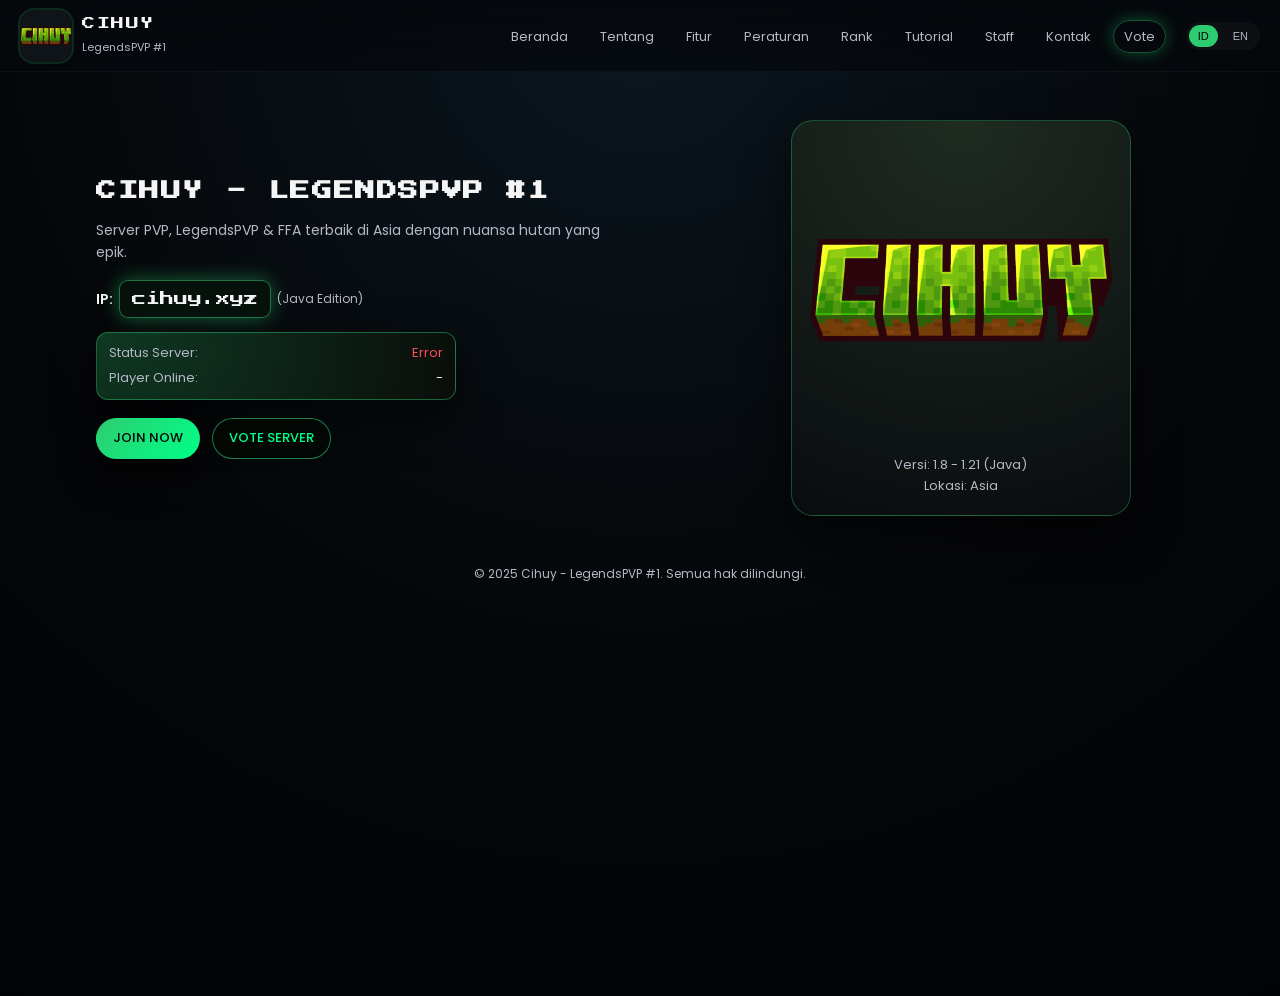
<file: index.html>
<!DOCTYPE html>
<html lang="en" data-lang="id">
<head>
    <meta charset="UTF-8">
    <meta name="viewport" content="width=device-width, initial-scale=1.0">
    <title>Cihuy - #1 LegendsPVP Server</title>

    <!-- Primary Meta Tags -->
    <meta name="title" content="Cihuy - #1 LegendsPVP Server">
    <meta name="description" content="Cihuy adalah server Minecraft LegendsPVP, PVP, dan FFA #1 di Asia. Versi 1.8 - 1.21 Java dengan nuansa hutan epik dan komunitas anti-toxic.">
    <meta name="keywords" content="Cihuy, LegendsPVP, Minecraft, PVP, FFA, Indonesia, Asia, Minecraft Server, Java Edition">

    <!-- Open Graph / Facebook -->
    <meta property="og:type" content="website">
    <meta property="og:url" content="https://cihuy.vercel.app/">
    <meta property="og:title" content="Cihuy - #1 LegendsPVP Server">
    <meta property="og:description" content="Cihuy adalah server Minecraft LegendsPVP, PVP, dan FFA #1 di Asia. Versi 1.8 - 1.21 Java dengan nuansa hutan epik dan komunitas anti-toxic.">
    <meta property="og:image" content="https://cihuy.vercel.app/assets/img/logo.png">

    <!-- Twitter -->
    <meta property="twitter:card" content="summary_large_image">
    <meta property="twitter:url" content="https://cihuy.vercel.app/">
    <meta property="twitter:title" content="Cihuy - #1 LegendsPVP Server">
    <meta property="twitter:description" content="Cihuy adalah server Minecraft LegendsPVP, PVP, dan FFA #1 di Asia. Versi 1.8 - 1.21 Java dengan nuansa hutan epik dan komunitas anti-toxic.">
    <meta property="twitter:image" content="https://cihuy.vercel.app/assets/img/logo.png">

    <link rel="icon" type="image/png" href="assets/img/logo.png">

    <link href="https://fonts.googleapis.com/css2?family=Press+Start+2P&family=Poppins:wght@300;400;500;600;700&display=swap" rel="stylesheet">
    <link rel="stylesheet" href="assets/css/style.css">
    <script defer src="assets/js/main.js"></script>
    <script defer src="assets/js/server-status.js"></script>
</head>
<body>
<header class="navbar">
    <div class="nav-brand">
        <a href="index.html" class="brand-link">
            <div class="logo-box">
                <!-- Place your logo file at assets/img/logo.png -->
                <img src="assets/img/logo.png" alt="Cihuy Logo" class="logo-img">
            </div>
            <div class="brand-text">
                <span class="brand-main">CIHUY</span>
                <span class="brand-sub lang lang-id">LegendsPVP #1</span>
                <span class="brand-sub lang lang-en">#1 LegendsPVP Server</span>
            </div>
        </a>
    </div>
    <button class="nav-toggle" aria-label="Toggle navigation">
        <span></span><span></span><span></span>
    </button>
    <nav class="nav-menu">
        <ul class="nav-links">
            <li><a href="index.html" class="nav-link"><span class="lang lang-id">Beranda</span><span class="lang lang-en">Home</span></a></li>
            <li><a href="about.html" class="nav-link"><span class="lang lang-id">Tentang</span><span class="lang lang-en">About</span></a></li>
            <li><a href="features.html" class="nav-link"><span class="lang lang-id">Fitur</span><span class="lang lang-en">Features</span></a></li>
            <li><a href="rules.html" class="nav-link"><span class="lang lang-id">Peraturan</span><span class="lang lang-en">Rules</span></a></li>
            <li><a href="ranks.html" class="nav-link"><span class="lang lang-id">Rank</span><span class="lang lang-en">Ranks</span></a></li>
            <li><a href="tutorial.html" class="nav-link"><span class="lang lang-id">Tutorial</span><span class="lang lang-en">Tutorial</span></a></li>
            <li><a href="staff.html" class="nav-link"><span class="lang lang-id">Staff</span><span class="lang lang-en">Staff</span></a></li>
            <li><a href="contact.html" class="nav-link"><span class="lang lang-id">Kontak</span><span class="lang lang-en">Contact</span></a></li>
            <li><a href="vote.html" class="nav-link nav-link-accent"><span class="lang lang-id">Vote</span><span class="lang lang-en">Vote</span></a></li>
        </ul>
        <div class="lang-toggle">
            <button class="lang-btn" data-lang-switch="id">ID</button>
            <button class="lang-btn" data-lang-switch="en">EN</button>
        </div>
    </nav>
</header>

<main class="page">

<section class="hero">
    <div class="hero-inner">
        <div class="hero-text">
            <h1 class="hero-title">
                <span class="lang lang-id">Cihuy - LegendsPVP #1</span>
                <span class="lang lang-en">Cihuy - #1 LegendsPVP Server</span>
            </h1>
            <p class="hero-tagline">
                <span class="lang lang-id">Server PVP, LegendsPVP &amp; FFA terbaik di Asia dengan nuansa hutan yang epik.</span>
                <span class="lang lang-en">Asia's best PVP, LegendsPVP &amp; FFA server with an epic forest vibe.</span>
            </p>
            <div class="hero-ip">
                <span class="ip-label">IP:</span>
                <span class="ip-value">cihuy.xyz</span>
                <span class="ip-note lang lang-id">(Java Edition)</span>
                <span class="ip-note lang lang-en">(Java Edition)</span>
            </div>
            <div id="server-status" class="status-card">
                <div class="status-line">
                    <span class="label lang lang-id">Status Server:</span>
                    <span class="label lang lang-en">Server Status:</span>
                    <span id="server-status-text">Checking...</span>
                </div>
                <div class="status-line">
                    <span class="label lang lang-id">Player Online:</span>
                    <span class="label lang lang-en">Players Online:</span>
                    <span id="server-players-text">-</span>
                </div>
            </div>
            <div class="hero-actions">
                <a href="tutorial.html" class="btn primary-btn">
                    <span class="lang lang-id">JOIN NOW</span>
                    <span class="lang lang-en">JOIN NOW</span>
                </a>
                <a href="vote.html" class="btn ghost-btn">
                    <span class="lang lang-id">VOTE SERVER</span>
                    <span class="lang lang-en">VOTE SERVER</span>
                </a>
            </div>
        </div>
        <div class="hero-art">
            <div class="hero-logo-card">
                <img src="assets/img/logo.png" alt="Cihuy Logo" class="hero-logo-img">
                <p class="hero-version">
                    <span class="lang lang-id">Versi: 1.8 - 1.21 (Java)</span>
                    <span class="lang lang-en">Version: 1.8 - 1.21 (Java)</span>
                </p>
                <p class="hero-location">
                    <span class="lang lang-id">Lokasi: Asia</span>
                    <span class="lang lang-en">Location: Asia</span>
                </p>
            </div>
        </div>
    </div>
</section>

</main>

<footer class="footer">
    <p class="lang lang-id">© 2025 Cihuy - LegendsPVP #1. Semua hak dilindungi.</p>
    <p class="lang lang-en">© 2025 Cihuy - LegendsPVP #1. All rights reserved.</p>
</footer>

</body>
</html>
</file>
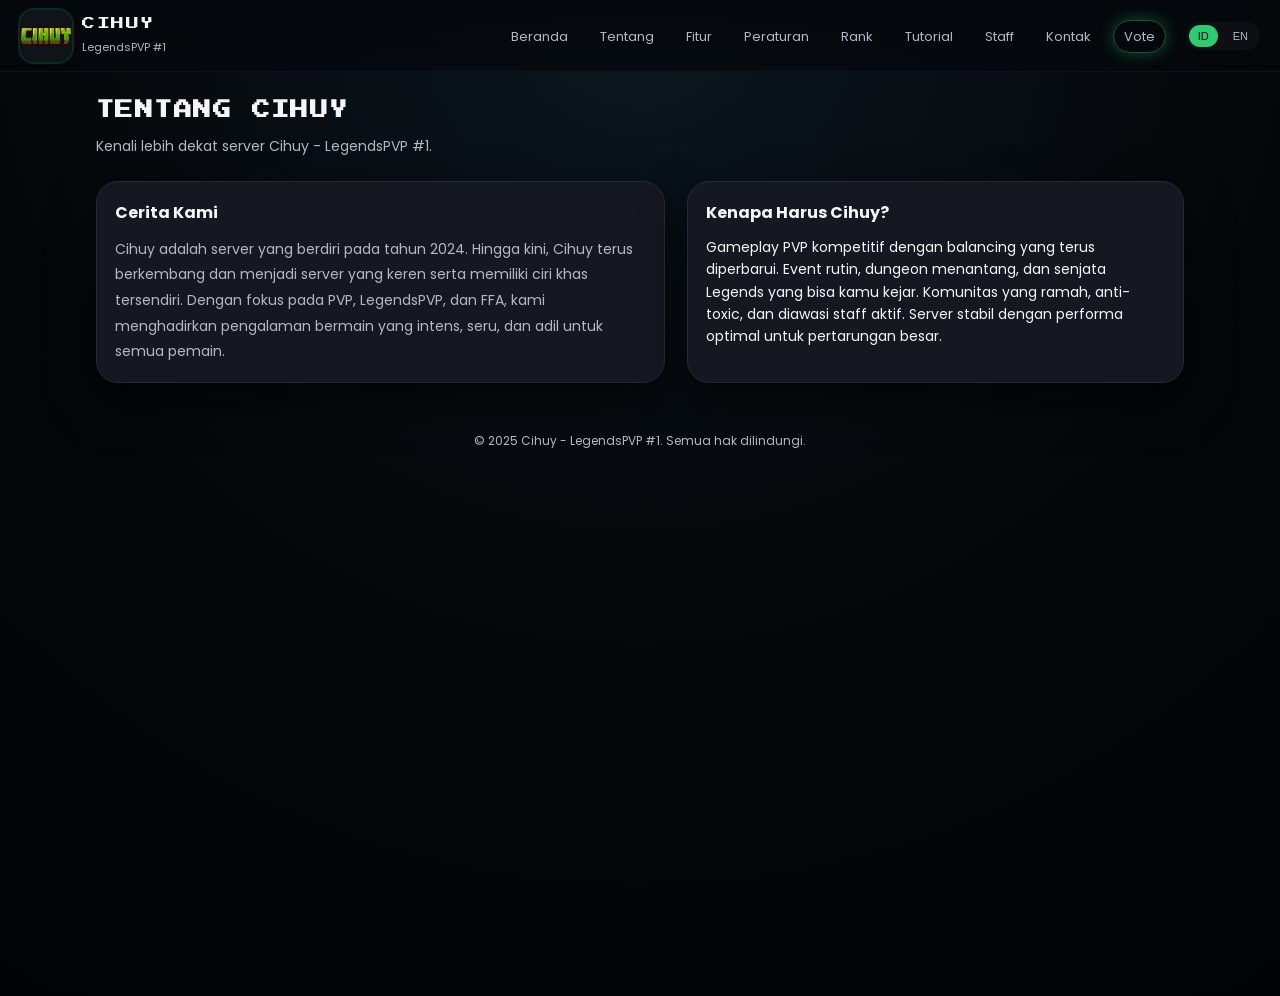
<file: about.html>
<!DOCTYPE html>
<html lang="en" data-lang="id">
<head>
    <meta charset="UTF-8">
    <meta name="viewport" content="width=device-width, initial-scale=1.0">
    <title>About - Cihuy LegendsPVP</title>

    <!-- Primary Meta Tags -->
    <meta name="title" content="About - Cihuy LegendsPVP">
    <meta name="description" content="Tentang Cihuy, server Minecraft LegendsPVP #1 yang berdiri sejak 2024 dengan fokus pada PVP, LegendsPVP, dan FFA.">
    <meta name="keywords" content="Cihuy, LegendsPVP, Minecraft, PVP, FFA, Indonesia, Asia, Minecraft Server, Java Edition">

    <!-- Open Graph / Facebook -->
    <meta property="og:type" content="website">
    <meta property="og:url" content="https://cihuy.vercel.app/">
    <meta property="og:title" content="About - Cihuy LegendsPVP">
    <meta property="og:description" content="Tentang Cihuy, server Minecraft LegendsPVP #1 yang berdiri sejak 2024 dengan fokus pada PVP, LegendsPVP, dan FFA.">
    <meta property="og:image" content="https://cihuy.vercel.app/assets/img/logo.png">

    <!-- Twitter -->
    <meta property="twitter:card" content="summary_large_image">
    <meta property="twitter:url" content="https://cihuy.vercel.app/">
    <meta property="twitter:title" content="About - Cihuy LegendsPVP">
    <meta property="twitter:description" content="Tentang Cihuy, server Minecraft LegendsPVP #1 yang berdiri sejak 2024 dengan fokus pada PVP, LegendsPVP, dan FFA.">
    <meta property="twitter:image" content="https://cihuy.vercel.app/assets/img/logo.png">

    <link rel="icon" type="image/png" href="assets/img/logo.png">

    <link href="https://fonts.googleapis.com/css2?family=Press+Start+2P&family=Poppins:wght@300;400;500;600;700&display=swap" rel="stylesheet">
    <link rel="stylesheet" href="assets/css/style.css">
    <script defer src="assets/js/main.js"></script>
    
</head>
<body>
<header class="navbar">
    <div class="nav-brand">
        <a href="index.html" class="brand-link">
            <div class="logo-box">
                <!-- Place your logo file at assets/img/logo.png -->
                <img src="assets/img/logo.png" alt="Cihuy Logo" class="logo-img">
            </div>
            <div class="brand-text">
                <span class="brand-main">CIHUY</span>
                <span class="brand-sub lang lang-id">LegendsPVP #1</span>
                <span class="brand-sub lang lang-en">#1 LegendsPVP Server</span>
            </div>
        </a>
    </div>
    <button class="nav-toggle" aria-label="Toggle navigation">
        <span></span><span></span><span></span>
    </button>
    <nav class="nav-menu">
        <ul class="nav-links">
            <li><a href="index.html" class="nav-link"><span class="lang lang-id">Beranda</span><span class="lang lang-en">Home</span></a></li>
            <li><a href="about.html" class="nav-link"><span class="lang lang-id">Tentang</span><span class="lang lang-en">About</span></a></li>
            <li><a href="features.html" class="nav-link"><span class="lang lang-id">Fitur</span><span class="lang lang-en">Features</span></a></li>
            <li><a href="rules.html" class="nav-link"><span class="lang lang-id">Peraturan</span><span class="lang lang-en">Rules</span></a></li>
            <li><a href="ranks.html" class="nav-link"><span class="lang lang-id">Rank</span><span class="lang lang-en">Ranks</span></a></li>
            <li><a href="tutorial.html" class="nav-link"><span class="lang lang-id">Tutorial</span><span class="lang lang-en">Tutorial</span></a></li>
            <li><a href="staff.html" class="nav-link"><span class="lang lang-id">Staff</span><span class="lang lang-en">Staff</span></a></li>
            <li><a href="contact.html" class="nav-link"><span class="lang lang-id">Kontak</span><span class="lang lang-en">Contact</span></a></li>
            <li><a href="vote.html" class="nav-link nav-link-accent"><span class="lang lang-id">Vote</span><span class="lang lang-en">Vote</span></a></li>
        </ul>
        <div class="lang-toggle">
            <button class="lang-btn" data-lang-switch="id">ID</button>
            <button class="lang-btn" data-lang-switch="en">EN</button>
        </div>
    </nav>
</header>

<main class="page">

<section class="page-header">
    <h1>
        <span class="lang lang-id">Tentang Cihuy</span>
        <span class="lang lang-en">About Cihuy</span>
    </h1>
    <p>
        <span class="lang lang-id">Kenali lebih dekat server Cihuy - LegendsPVP #1.</span>
        <span class="lang lang-en">Get to know Cihuy - #1 LegendsPVP Server.</span>
    </p>
</section>

<section class="content-grid">
    <article class="content-card">
        <h2>
            <span class="lang lang-id">Cerita Kami</span>
            <span class="lang lang-en">Our Story</span>
        </h2>
        <p class="lang lang-id">
            Cihuy adalah server yang berdiri pada tahun 2024. Hingga kini, Cihuy terus berkembang dan menjadi server yang
            keren serta memiliki ciri khas tersendiri. Dengan fokus pada PVP, LegendsPVP, dan FFA, kami menghadirkan
            pengalaman bermain yang intens, seru, dan adil untuk semua pemain.
        </p>
        <p class="lang lang-en">
            Cihuy was founded in 2024. Since then, Cihuy has continued to grow into a unique and awesome Minecraft server.
            Focused on PVP, LegendsPVP, and FFA, we deliver an intense, exciting, and fair experience for every player.
        </p>
    </article>

    <article class="content-card">
        <h2>
            <span class="lang lang-id">Kenapa Harus Cihuy?</span>
            <span class="lang lang-en">Why Cihuy?</span>
        </h2>
        <ul class="feature-list">
            <li class="lang lang-id">Gameplay PVP kompetitif dengan balancing yang terus diperbarui.</li>
            <li class="lang lang-en">Competitive PVP gameplay with constantly updated balancing.</li>
            <li class="lang lang-id">Event rutin, dungeon menantang, dan senjata Legends yang bisa kamu kejar.</li>
            <li class="lang lang-en">Regular events, challenging dungeons, and unique Legends weapons to grind.</li>
            <li class="lang lang-id">Komunitas yang ramah, anti-toxic, dan diawasi staff aktif.</li>
            <li class="lang lang-en">Friendly, anti-toxic community with active staff monitoring.</li>
            <li class="lang lang-id">Server stabil dengan performa optimal untuk pertarungan besar.</li>
            <li class="lang lang-en">Stable server with optimal performance for large-scale battles.</li>
        </ul>
    </article>
</section>

</main>

<footer class="footer">
    <p class="lang lang-id">© 2025 Cihuy - LegendsPVP #1. Semua hak dilindungi.</p>
    <p class="lang lang-en">© 2025 Cihuy - LegendsPVP #1. All rights reserved.</p>
</footer>

</body>
</html>
</file>
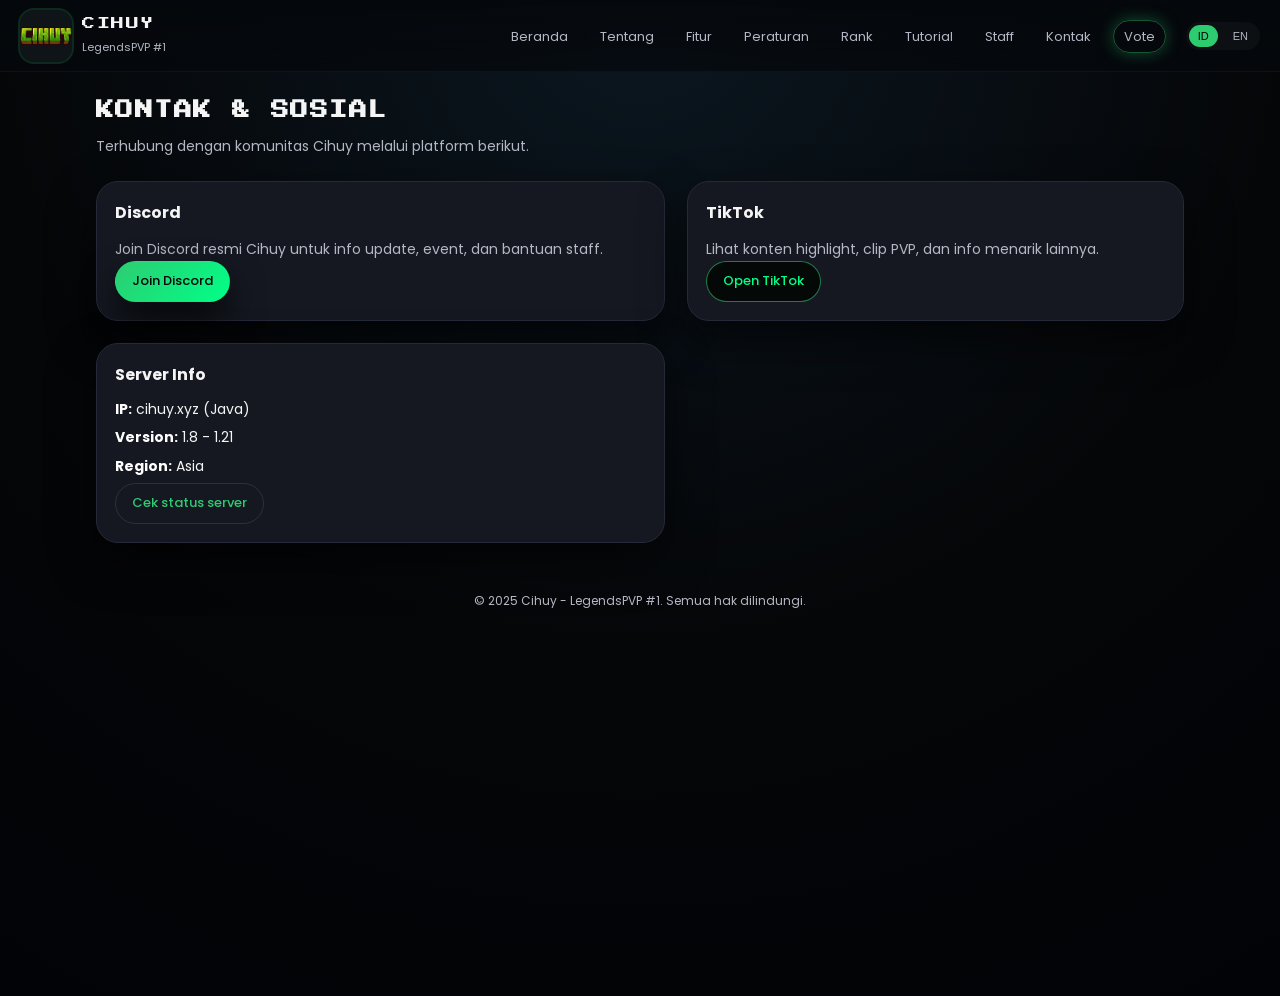
<file: contact.html>
<!DOCTYPE html>
<html lang="en" data-lang="id">
<head>
    <meta charset="UTF-8">
    <meta name="viewport" content="width=device-width, initial-scale=1.0">
    <title>Contact - Cihuy LegendsPVP</title>

    <!-- Primary Meta Tags -->
    <meta name="title" content="Contact - Cihuy LegendsPVP">
    <meta name="description" content="Kontak dan sosial media resmi server Cihuy: Discord, TikTok, dan informasi server.">
    <meta name="keywords" content="Cihuy, LegendsPVP, Minecraft, PVP, FFA, Indonesia, Asia, Minecraft Server, Java Edition">

    <!-- Open Graph / Facebook -->
    <meta property="og:type" content="website">
    <meta property="og:url" content="https://cihuy.vercel.app/">
    <meta property="og:title" content="Contact - Cihuy LegendsPVP">
    <meta property="og:description" content="Kontak dan sosial media resmi server Cihuy: Discord, TikTok, dan informasi server.">
    <meta property="og:image" content="https://cihuy.vercel.app/assets/img/logo.png">

    <!-- Twitter -->
    <meta property="twitter:card" content="summary_large_image">
    <meta property="twitter:url" content="https://cihuy.vercel.app/">
    <meta property="twitter:title" content="Contact - Cihuy LegendsPVP">
    <meta property="twitter:description" content="Kontak dan sosial media resmi server Cihuy: Discord, TikTok, dan informasi server.">
    <meta property="twitter:image" content="https://cihuy.vercel.app/assets/img/logo.png">

    <link rel="icon" type="image/png" href="assets/img/logo.png">

    <link href="https://fonts.googleapis.com/css2?family=Press+Start+2P&family=Poppins:wght@300;400;500;600;700&display=swap" rel="stylesheet">
    <link rel="stylesheet" href="assets/css/style.css">
    <script defer src="assets/js/main.js"></script>
    
</head>
<body>
<header class="navbar">
    <div class="nav-brand">
        <a href="index.html" class="brand-link">
            <div class="logo-box">
                <!-- Place your logo file at assets/img/logo.png -->
                <img src="assets/img/logo.png" alt="Cihuy Logo" class="logo-img">
            </div>
            <div class="brand-text">
                <span class="brand-main">CIHUY</span>
                <span class="brand-sub lang lang-id">LegendsPVP #1</span>
                <span class="brand-sub lang lang-en">#1 LegendsPVP Server</span>
            </div>
        </a>
    </div>
    <button class="nav-toggle" aria-label="Toggle navigation">
        <span></span><span></span><span></span>
    </button>
    <nav class="nav-menu">
        <ul class="nav-links">
            <li><a href="index.html" class="nav-link"><span class="lang lang-id">Beranda</span><span class="lang lang-en">Home</span></a></li>
            <li><a href="about.html" class="nav-link"><span class="lang lang-id">Tentang</span><span class="lang lang-en">About</span></a></li>
            <li><a href="features.html" class="nav-link"><span class="lang lang-id">Fitur</span><span class="lang lang-en">Features</span></a></li>
            <li><a href="rules.html" class="nav-link"><span class="lang lang-id">Peraturan</span><span class="lang lang-en">Rules</span></a></li>
            <li><a href="ranks.html" class="nav-link"><span class="lang lang-id">Rank</span><span class="lang lang-en">Ranks</span></a></li>
            <li><a href="tutorial.html" class="nav-link"><span class="lang lang-id">Tutorial</span><span class="lang lang-en">Tutorial</span></a></li>
            <li><a href="staff.html" class="nav-link"><span class="lang lang-id">Staff</span><span class="lang lang-en">Staff</span></a></li>
            <li><a href="contact.html" class="nav-link"><span class="lang lang-id">Kontak</span><span class="lang lang-en">Contact</span></a></li>
            <li><a href="vote.html" class="nav-link nav-link-accent"><span class="lang lang-id">Vote</span><span class="lang lang-en">Vote</span></a></li>
        </ul>
        <div class="lang-toggle">
            <button class="lang-btn" data-lang-switch="id">ID</button>
            <button class="lang-btn" data-lang-switch="en">EN</button>
        </div>
    </nav>
</header>

<main class="page">

<section class="page-header">
    <h1>
        <span class="lang lang-id">Kontak &amp; Sosial</span>
        <span class="lang lang-en">Contact &amp; Socials</span>
    </h1>
    <p>
        <span class="lang lang-id">Terhubung dengan komunitas Cihuy melalui platform berikut.</span>
        <span class="lang lang-en">Connect with the Cihuy community through these platforms.</span>
    </p>
</section>

<section class="content-grid">
    <article class="content-card">
        <h2>Discord</h2>
        <p class="lang lang-id">Join Discord resmi Cihuy untuk info update, event, dan bantuan staff.</p>
        <p class="lang lang-en">Join the official Cihuy Discord for updates, events, and staff support.</p>
        <a href="https://dsc.gg/cihuyaja" class="btn primary-btn" target="_blank" rel="noopener">Join Discord</a>
    </article>

    <article class="content-card">
        <h2>TikTok</h2>
        <p class="lang lang-id">Lihat konten highlight, clip PVP, dan info menarik lainnya.</p>
        <p class="lang lang-en">Watch highlights, PVP clips, and other cool content.</p>
        <a href="https://www.tiktok.com/@cihuyajahh?_r=1&_t=ZS-91R4ehPMarg" class="btn ghost-btn" target="_blank" rel="noopener">Open TikTok</a>
    </article>

    <article class="content-card">
        <h2>Server Info</h2>
        <ul class="info-list">
            <li><strong>IP:</strong> cihuy.xyz (Java)</li>
            <li><strong>Version:</strong> 1.8 - 1.21</li>
            <li><strong>Region:</strong> Asia</li>
        </ul>
        <a href="index.html#server-status" class="btn link-btn">
            <span class="lang lang-id">Cek status server</span>
            <span class="lang lang-en">Check server status</span>
        </a>
    </article>
</section>

</main>

<footer class="footer">
    <p class="lang lang-id">© 2025 Cihuy - LegendsPVP #1. Semua hak dilindungi.</p>
    <p class="lang lang-en">© 2025 Cihuy - LegendsPVP #1. All rights reserved.</p>
</footer>

</body>
</html>
</file>
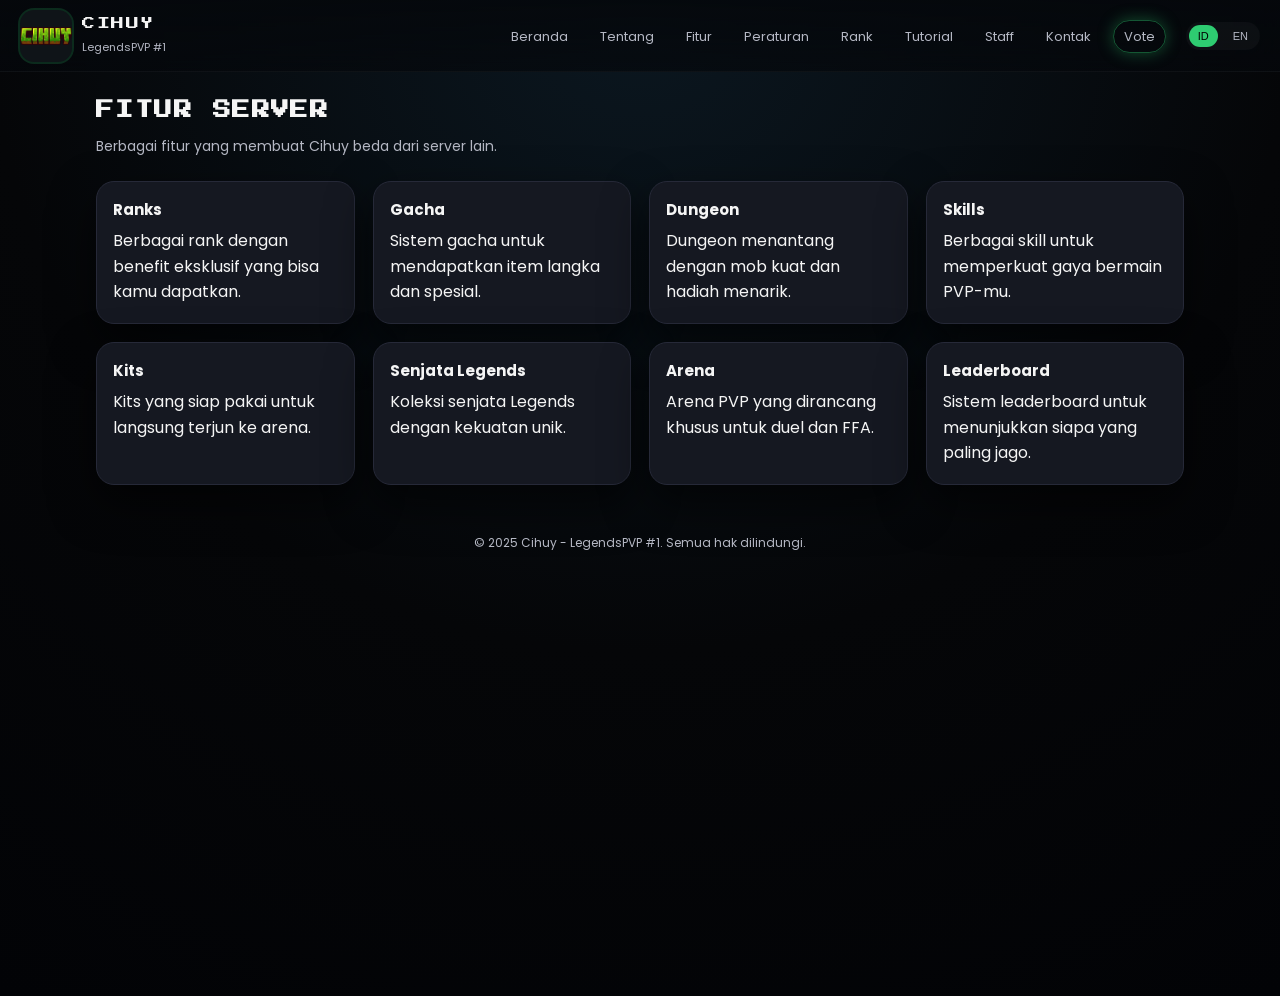
<file: features.html>
<!DOCTYPE html>
<html lang="en" data-lang="id">
<head>
    <meta charset="UTF-8">
    <meta name="viewport" content="width=device-width, initial-scale=1.0">
    <title>Features - Cihuy LegendsPVP</title>

    <!-- Primary Meta Tags -->
    <meta name="title" content="Features - Cihuy LegendsPVP">
    <meta name="description" content="Fitur-fitur utama server Cihuy: Ranks, Gacha, Dungeon, Skills, Kits, Senjata Legends, Arena, dan Leaderboard.">
    <meta name="keywords" content="Cihuy, LegendsPVP, Minecraft, PVP, FFA, Indonesia, Asia, Minecraft Server, Java Edition">

    <!-- Open Graph / Facebook -->
    <meta property="og:type" content="website">
    <meta property="og:url" content="https://cihuy.vercel.app/">
    <meta property="og:title" content="Features - Cihuy LegendsPVP">
    <meta property="og:description" content="Fitur-fitur utama server Cihuy: Ranks, Gacha, Dungeon, Skills, Kits, Senjata Legends, Arena, dan Leaderboard.">
    <meta property="og:image" content="https://cihuy.vercel.app/assets/img/logo.png">

    <!-- Twitter -->
    <meta property="twitter:card" content="summary_large_image">
    <meta property="twitter:url" content="https://cihuy.vercel.app/">
    <meta property="twitter:title" content="Features - Cihuy LegendsPVP">
    <meta property="twitter:description" content="Fitur-fitur utama server Cihuy: Ranks, Gacha, Dungeon, Skills, Kits, Senjata Legends, Arena, dan Leaderboard.">
    <meta property="twitter:image" content="https://cihuy.vercel.app/assets/img/logo.png">

    <link rel="icon" type="image/png" href="assets/img/logo.png">

    <link href="https://fonts.googleapis.com/css2?family=Press+Start+2P&family=Poppins:wght@300;400;500;600;700&display=swap" rel="stylesheet">
    <link rel="stylesheet" href="assets/css/style.css">
    <script defer src="assets/js/main.js"></script>
    
</head>
<body>
<header class="navbar">
    <div class="nav-brand">
        <a href="index.html" class="brand-link">
            <div class="logo-box">
                <!-- Place your logo file at assets/img/logo.png -->
                <img src="assets/img/logo.png" alt="Cihuy Logo" class="logo-img">
            </div>
            <div class="brand-text">
                <span class="brand-main">CIHUY</span>
                <span class="brand-sub lang lang-id">LegendsPVP #1</span>
                <span class="brand-sub lang lang-en">#1 LegendsPVP Server</span>
            </div>
        </a>
    </div>
    <button class="nav-toggle" aria-label="Toggle navigation">
        <span></span><span></span><span></span>
    </button>
    <nav class="nav-menu">
        <ul class="nav-links">
            <li><a href="index.html" class="nav-link"><span class="lang lang-id">Beranda</span><span class="lang lang-en">Home</span></a></li>
            <li><a href="about.html" class="nav-link"><span class="lang lang-id">Tentang</span><span class="lang lang-en">About</span></a></li>
            <li><a href="features.html" class="nav-link"><span class="lang lang-id">Fitur</span><span class="lang lang-en">Features</span></a></li>
            <li><a href="rules.html" class="nav-link"><span class="lang lang-id">Peraturan</span><span class="lang lang-en">Rules</span></a></li>
            <li><a href="ranks.html" class="nav-link"><span class="lang lang-id">Rank</span><span class="lang lang-en">Ranks</span></a></li>
            <li><a href="tutorial.html" class="nav-link"><span class="lang lang-id">Tutorial</span><span class="lang lang-en">Tutorial</span></a></li>
            <li><a href="staff.html" class="nav-link"><span class="lang lang-id">Staff</span><span class="lang lang-en">Staff</span></a></li>
            <li><a href="contact.html" class="nav-link"><span class="lang lang-id">Kontak</span><span class="lang lang-en">Contact</span></a></li>
            <li><a href="vote.html" class="nav-link nav-link-accent"><span class="lang lang-id">Vote</span><span class="lang lang-en">Vote</span></a></li>
        </ul>
        <div class="lang-toggle">
            <button class="lang-btn" data-lang-switch="id">ID</button>
            <button class="lang-btn" data-lang-switch="en">EN</button>
        </div>
    </nav>
</header>

<main class="page">

<section class="page-header">
    <h1>
        <span class="lang lang-id">Fitur Server</span>
        <span class="lang lang-en">Server Features</span>
    </h1>
    <p>
        <span class="lang lang-id">Berbagai fitur yang membuat Cihuy beda dari server lain.</span>
        <span class="lang lang-en">Features that make Cihuy stand out from other servers.</span>
    </p>
</section>

<section class="cards-grid">
    <article class="feature-card">
        <h2>Ranks</h2>
        <p class="lang lang-id">Berbagai rank dengan benefit eksklusif yang bisa kamu dapatkan.</p>
        <p class="lang lang-en">A variety of ranks with exclusive benefits for supporters.</p>
    </article>
    <article class="feature-card">
        <h2>Gacha</h2>
        <p class="lang lang-id">Sistem gacha untuk mendapatkan item langka dan spesial.</p>
        <p class="lang lang-en">Gacha system to win rare and special items.</p>
    </article>
    <article class="feature-card">
        <h2>Dungeon</h2>
        <p class="lang lang-id">Dungeon menantang dengan mob kuat dan hadiah menarik.</p>
        <p class="lang lang-en">Challenging dungeons with strong mobs and exciting rewards.</p>
    </article>
    <article class="feature-card">
        <h2>Skills</h2>
        <p class="lang lang-id">Berbagai skill untuk memperkuat gaya bermain PVP-mu.</p>
        <p class="lang lang-en">Various skills to enhance your PVP playstyle.</p>
    </article>
    <article class="feature-card">
        <h2>Kits</h2>
        <p class="lang lang-id">Kits yang siap pakai untuk langsung terjun ke arena.</p>
        <p class="lang lang-en">Ready-to-use kits to jump right into the fight.</p>
    </article>
    <article class="feature-card">
        <h2>Senjata Legends</h2>
        <p class="lang lang-id">Koleksi senjata Legends dengan kekuatan unik.</p>
        <p class="lang lang-en">A collection of Legends weapons with unique powers.</p>
    </article>
    <article class="feature-card">
        <h2>Arena</h2>
        <p class="lang lang-id">Arena PVP yang dirancang khusus untuk duel dan FFA.</p>
        <p class="lang lang-en">Custom-built PVP arenas for duels and FFA.</p>
    </article>
    <article class="feature-card">
        <h2>Leaderboard</h2>
        <p class="lang lang-id">Sistem leaderboard untuk menunjukkan siapa yang paling jago.</p>
        <p class="lang lang-en">Leaderboard system to show who truly dominates.</p>
    </article>
</section>

</main>

<footer class="footer">
    <p class="lang lang-id">© 2025 Cihuy - LegendsPVP #1. Semua hak dilindungi.</p>
    <p class="lang lang-en">© 2025 Cihuy - LegendsPVP #1. All rights reserved.</p>
</footer>

</body>
</html>
</file>
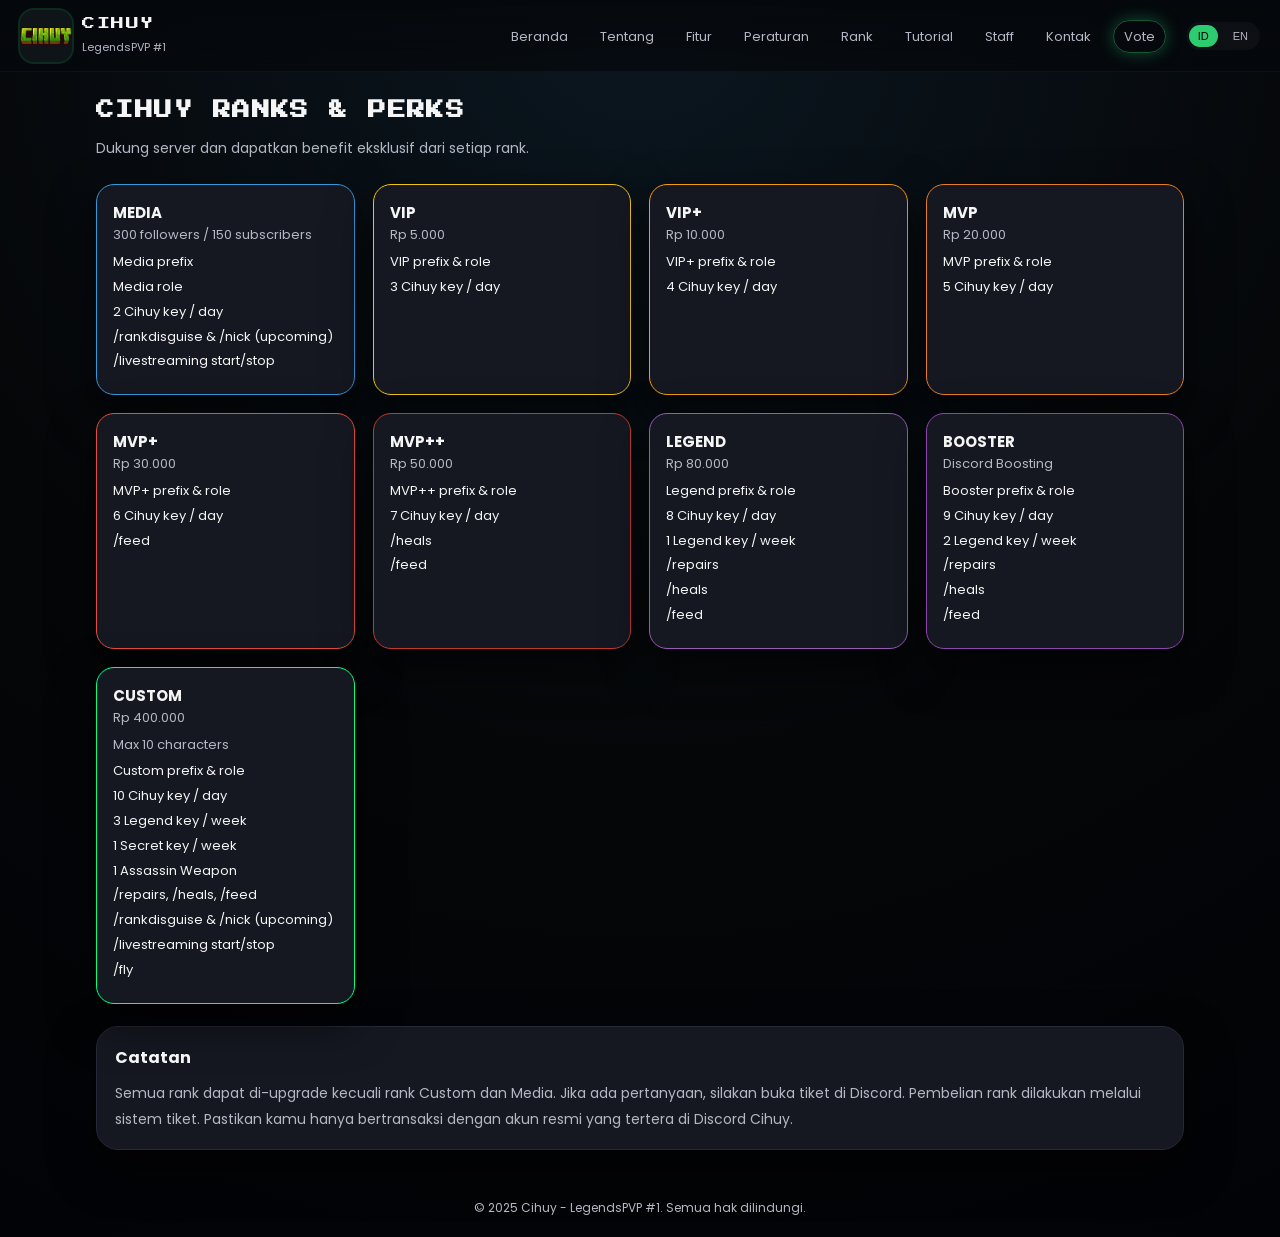
<file: ranks.html>
<!DOCTYPE html>
<html lang="en" data-lang="id">
<head>
    <meta charset="UTF-8">
    <meta name="viewport" content="width=device-width, initial-scale=1.0">
    <title>Ranks - Cihuy LegendsPVP</title>

    <!-- Primary Meta Tags -->
    <meta name="title" content="Ranks - Cihuy LegendsPVP">
    <meta name="description" content="Daftar lengkap rank Cihuy (Media, VIP, VIP+, MVP, MVP+, MVP++, Legend, Booster, Custom) beserta harga dan benefitnya.">
    <meta name="keywords" content="Cihuy, LegendsPVP, Minecraft, PVP, FFA, Indonesia, Asia, Minecraft Server, Java Edition">

    <!-- Open Graph / Facebook -->
    <meta property="og:type" content="website">
    <meta property="og:url" content="https://cihuy.vercel.app/">
    <meta property="og:title" content="Ranks - Cihuy LegendsPVP">
    <meta property="og:description" content="Daftar lengkap rank Cihuy (Media, VIP, VIP+, MVP, MVP+, MVP++, Legend, Booster, Custom) beserta harga dan benefitnya.">
    <meta property="og:image" content="https://cihuy.vercel.app/assets/img/logo.png">

    <!-- Twitter -->
    <meta property="twitter:card" content="summary_large_image">
    <meta property="twitter:url" content="https://cihuy.vercel.app/">
    <meta property="twitter:title" content="Ranks - Cihuy LegendsPVP">
    <meta property="twitter:description" content="Daftar lengkap rank Cihuy (Media, VIP, VIP+, MVP, MVP+, MVP++, Legend, Booster, Custom) beserta harga dan benefitnya.">
    <meta property="twitter:image" content="https://cihuy.vercel.app/assets/img/logo.png">

    <link rel="icon" type="image/png" href="assets/img/logo.png">

    <link href="https://fonts.googleapis.com/css2?family=Press+Start+2P&family=Poppins:wght@300;400;500;600;700&display=swap" rel="stylesheet">
    <link rel="stylesheet" href="assets/css/style.css">
    <script defer src="assets/js/main.js"></script>
    
</head>
<body>
<header class="navbar">
    <div class="nav-brand">
        <a href="index.html" class="brand-link">
            <div class="logo-box">
                <!-- Place your logo file at assets/img/logo.png -->
                <img src="assets/img/logo.png" alt="Cihuy Logo" class="logo-img">
            </div>
            <div class="brand-text">
                <span class="brand-main">CIHUY</span>
                <span class="brand-sub lang lang-id">LegendsPVP #1</span>
                <span class="brand-sub lang lang-en">#1 LegendsPVP Server</span>
            </div>
        </a>
    </div>
    <button class="nav-toggle" aria-label="Toggle navigation">
        <span></span><span></span><span></span>
    </button>
    <nav class="nav-menu">
        <ul class="nav-links">
            <li><a href="index.html" class="nav-link"><span class="lang lang-id">Beranda</span><span class="lang lang-en">Home</span></a></li>
            <li><a href="about.html" class="nav-link"><span class="lang lang-id">Tentang</span><span class="lang lang-en">About</span></a></li>
            <li><a href="features.html" class="nav-link"><span class="lang lang-id">Fitur</span><span class="lang lang-en">Features</span></a></li>
            <li><a href="rules.html" class="nav-link"><span class="lang lang-id">Peraturan</span><span class="lang lang-en">Rules</span></a></li>
            <li><a href="ranks.html" class="nav-link"><span class="lang lang-id">Rank</span><span class="lang lang-en">Ranks</span></a></li>
            <li><a href="tutorial.html" class="nav-link"><span class="lang lang-id">Tutorial</span><span class="lang lang-en">Tutorial</span></a></li>
            <li><a href="staff.html" class="nav-link"><span class="lang lang-id">Staff</span><span class="lang lang-en">Staff</span></a></li>
            <li><a href="contact.html" class="nav-link"><span class="lang lang-id">Kontak</span><span class="lang lang-en">Contact</span></a></li>
            <li><a href="vote.html" class="nav-link nav-link-accent"><span class="lang lang-id">Vote</span><span class="lang lang-en">Vote</span></a></li>
        </ul>
        <div class="lang-toggle">
            <button class="lang-btn" data-lang-switch="id">ID</button>
            <button class="lang-btn" data-lang-switch="en">EN</button>
        </div>
    </nav>
</header>

<main class="page">

<section class="page-header">
    <h1>CIHUY RANKS &amp; PERKS</h1>
    <p class="lang lang-id">Dukung server dan dapatkan benefit eksklusif dari setiap rank.</p>
    <p class="lang lang-en">Support the server and unlock exclusive perks from each rank.</p>
</section>

<section class="cards-grid ranks-grid">
    <article class="rank-card rank-media">
        <h2>MEDIA</h2>
        <p class="rank-req">300 followers / 150 subscribers</p>
        <ul>
            <li>Media prefix</li>
            <li>Media role</li>
            <li>2 Cihuy key / day</li>
            <li>/rankdisguise &amp; /nick (upcoming)</li>
            <li>/livestreaming start/stop</li>
        </ul>
    </article>

    <article class="rank-card rank-vip">
        <h2>VIP</h2>
        <p class="rank-price">Rp 5.000</p>
        <ul>
            <li>VIP prefix &amp; role</li>
            <li>3 Cihuy key / day</li>
        </ul>
    </article>

    <article class="rank-card rank-vip-plus">
        <h2>VIP+</h2>
        <p class="rank-price">Rp 10.000</p>
        <ul>
            <li>VIP+ prefix &amp; role</li>
            <li>4 Cihuy key / day</li>
        </ul>
    </article>

    <article class="rank-card rank-mvp">
        <h2>MVP</h2>
        <p class="rank-price">Rp 20.000</p>
        <ul>
            <li>MVP prefix &amp; role</li>
            <li>5 Cihuy key / day</li>
        </ul>
    </article>

    <article class="rank-card rank-mvp-plus">
        <h2>MVP+</h2>
        <p class="rank-price">Rp 30.000</p>
        <ul>
            <li>MVP+ prefix &amp; role</li>
            <li>6 Cihuy key / day</li>
            <li>/feed</li>
        </ul>
    </article>

    <article class="rank-card rank-mvp-plusplus">
        <h2>MVP++</h2>
        <p class="rank-price">Rp 50.000</p>
        <ul>
            <li>MVP++ prefix &amp; role</li>
            <li>7 Cihuy key / day</li>
            <li>/heals</li>
            <li>/feed</li>
        </ul>
    </article>

    <article class="rank-card rank-legend">
        <h2>LEGEND</h2>
        <p class="rank-price">Rp 80.000</p>
        <ul>
            <li>Legend prefix &amp; role</li>
            <li>8 Cihuy key / day</li>
            <li>1 Legend key / week</li>
            <li>/repairs</li>
            <li>/heals</li>
            <li>/feed</li>
        </ul>
    </article>

    <article class="rank-card rank-booster">
        <h2>BOOSTER</h2>
        <p class="rank-price">Discord Boosting</p>
        <ul>
            <li>Booster prefix &amp; role</li>
            <li>9 Cihuy key / day</li>
            <li>2 Legend key / week</li>
            <li>/repairs</li>
            <li>/heals</li>
            <li>/feed</li>
        </ul>
    </article>

    <article class="rank-card rank-custom">
        <h2>CUSTOM</h2>
        <p class="rank-price">Rp 400.000</p>
        <p class="rank-req">Max 10 characters</p>
        <ul>
            <li>Custom prefix &amp; role</li>
            <li>10 Cihuy key / day</li>
            <li>3 Legend key / week</li>
            <li>1 Secret key / week</li>
            <li>1 Assassin Weapon</li>
            <li>/repairs, /heals, /feed</li>
            <li>/rankdisguise &amp; /nick (upcoming)</li>
            <li>/livestreaming start/stop</li>
            <li>/fly</li>
        </ul>
    </article>
</section>

<section class="content-card rank-note">
    <h2>
        <span class="lang lang-id">Catatan</span>
        <span class="lang lang-en">Notes</span>
    </h2>
    <p class="lang lang-id">
        Semua rank dapat di-upgrade kecuali rank Custom dan Media. Jika ada pertanyaan, silakan buka tiket di Discord.
    </p>
    <p class="lang lang-en">
        All ranks can be upgraded except Custom and Media ranks. If you have any questions, please open a ticket on Discord.
    </p>
    <p class="lang lang-id">
        Pembelian rank dilakukan melalui sistem tiket. Pastikan kamu hanya bertransaksi dengan akun resmi yang tertera di Discord Cihuy.
    </p>
    <p class="lang lang-en">
        Purchases are handled via ticket system. Only trade with official accounts listed in the Cihuy Discord.
    </p>
</section>

</main>

<footer class="footer">
    <p class="lang lang-id">© 2025 Cihuy - LegendsPVP #1. Semua hak dilindungi.</p>
    <p class="lang lang-en">© 2025 Cihuy - LegendsPVP #1. All rights reserved.</p>
</footer>

</body>
</html>
</file>
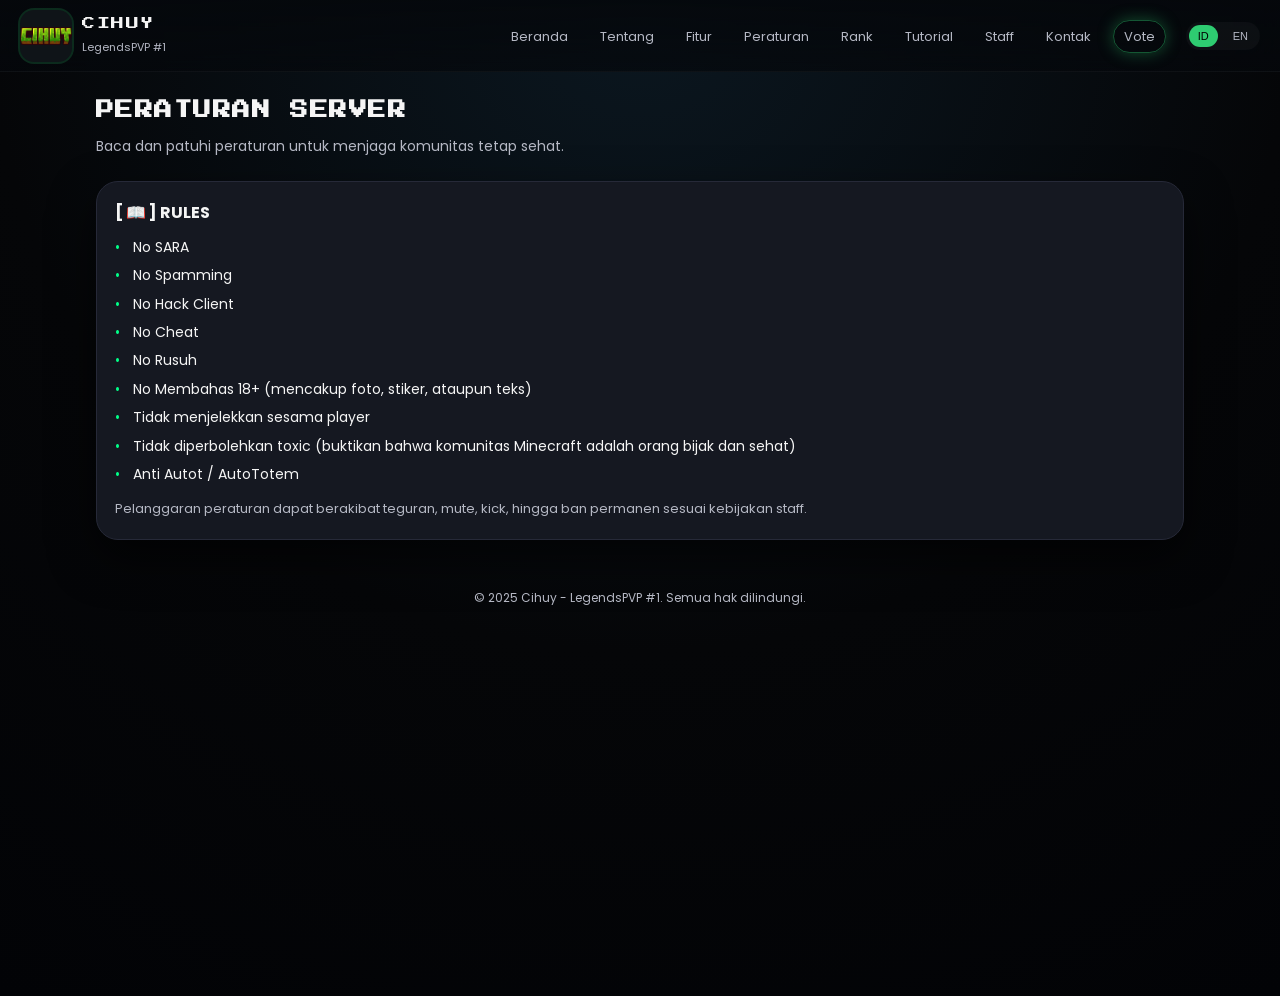
<file: rules.html>
<!DOCTYPE html>
<html lang="en" data-lang="id">
<head>
    <meta charset="UTF-8">
    <meta name="viewport" content="width=device-width, initial-scale=1.0">
    <title>Rules - Cihuy LegendsPVP</title>

    <!-- Primary Meta Tags -->
    <meta name="title" content="Rules - Cihuy LegendsPVP">
    <meta name="description" content="Peraturan resmi server Cihuy LegendsPVP untuk menjaga komunitas yang sehat, ramah, dan anti-toxic.">
    <meta name="keywords" content="Cihuy, LegendsPVP, Minecraft, PVP, FFA, Indonesia, Asia, Minecraft Server, Java Edition">

    <!-- Open Graph / Facebook -->
    <meta property="og:type" content="website">
    <meta property="og:url" content="https://cihuy.vercel.app/">
    <meta property="og:title" content="Rules - Cihuy LegendsPVP">
    <meta property="og:description" content="Peraturan resmi server Cihuy LegendsPVP untuk menjaga komunitas yang sehat, ramah, dan anti-toxic.">
    <meta property="og:image" content="https://cihuy.vercel.app/assets/img/logo.png">

    <!-- Twitter -->
    <meta property="twitter:card" content="summary_large_image">
    <meta property="twitter:url" content="https://cihuy.vercel.app/">
    <meta property="twitter:title" content="Rules - Cihuy LegendsPVP">
    <meta property="twitter:description" content="Peraturan resmi server Cihuy LegendsPVP untuk menjaga komunitas yang sehat, ramah, dan anti-toxic.">
    <meta property="twitter:image" content="https://cihuy.vercel.app/assets/img/logo.png">

    <link rel="icon" type="image/png" href="assets/img/logo.png">

    <link href="https://fonts.googleapis.com/css2?family=Press+Start+2P&family=Poppins:wght@300;400;500;600;700&display=swap" rel="stylesheet">
    <link rel="stylesheet" href="assets/css/style.css">
    <script defer src="assets/js/main.js"></script>
    
</head>
<body>
<header class="navbar">
    <div class="nav-brand">
        <a href="index.html" class="brand-link">
            <div class="logo-box">
                <!-- Place your logo file at assets/img/logo.png -->
                <img src="assets/img/logo.png" alt="Cihuy Logo" class="logo-img">
            </div>
            <div class="brand-text">
                <span class="brand-main">CIHUY</span>
                <span class="brand-sub lang lang-id">LegendsPVP #1</span>
                <span class="brand-sub lang lang-en">#1 LegendsPVP Server</span>
            </div>
        </a>
    </div>
    <button class="nav-toggle" aria-label="Toggle navigation">
        <span></span><span></span><span></span>
    </button>
    <nav class="nav-menu">
        <ul class="nav-links">
            <li><a href="index.html" class="nav-link"><span class="lang lang-id">Beranda</span><span class="lang lang-en">Home</span></a></li>
            <li><a href="about.html" class="nav-link"><span class="lang lang-id">Tentang</span><span class="lang lang-en">About</span></a></li>
            <li><a href="features.html" class="nav-link"><span class="lang lang-id">Fitur</span><span class="lang lang-en">Features</span></a></li>
            <li><a href="rules.html" class="nav-link"><span class="lang lang-id">Peraturan</span><span class="lang lang-en">Rules</span></a></li>
            <li><a href="ranks.html" class="nav-link"><span class="lang lang-id">Rank</span><span class="lang lang-en">Ranks</span></a></li>
            <li><a href="tutorial.html" class="nav-link"><span class="lang lang-id">Tutorial</span><span class="lang lang-en">Tutorial</span></a></li>
            <li><a href="staff.html" class="nav-link"><span class="lang lang-id">Staff</span><span class="lang lang-en">Staff</span></a></li>
            <li><a href="contact.html" class="nav-link"><span class="lang lang-id">Kontak</span><span class="lang lang-en">Contact</span></a></li>
            <li><a href="vote.html" class="nav-link nav-link-accent"><span class="lang lang-id">Vote</span><span class="lang lang-en">Vote</span></a></li>
        </ul>
        <div class="lang-toggle">
            <button class="lang-btn" data-lang-switch="id">ID</button>
            <button class="lang-btn" data-lang-switch="en">EN</button>
        </div>
    </nav>
</header>

<main class="page">

<section class="page-header">
    <h1>
        <span class="lang lang-id">Peraturan Server</span>
        <span class="lang lang-en">Server Rules</span>
    </h1>
    <p>
        <span class="lang lang-id">Baca dan patuhi peraturan untuk menjaga komunitas tetap sehat.</span>
        <span class="lang lang-en">Read and follow the rules to keep the community healthy.</span>
    </p>
</section>

<section class="rules-section">
    <div class="rules-header">
        <h2>[ 📖 ] RULES</h2>
    </div>
    <ul class="rules-list">
        <li>No SARA</li>
        <li>No Spamming</li>
        <li>No Hack Client</li>
        <li>No Cheat</li>
        <li>No Rusuh</li>
        <li>No Membahas 18+ (mencakup foto, stiker, ataupun teks)</li>
        <li>Tidak menjelekkan sesama player</li>
        <li>Tidak diperbolehkan toxic (buktikan bahwa komunitas Minecraft adalah orang bijak dan sehat)</li>
        <li>Anti Autot / AutoTotem</li>
    </ul>
    <p class="rules-note lang lang-id">
        Pelanggaran peraturan dapat berakibat teguran, mute, kick, hingga ban permanen sesuai kebijakan staff.
    </p>
    <p class="rules-note lang lang-en">
        Breaking the rules may result in warnings, mute, kick, or permanent ban according to staff policy.
    </p>
</section>

</main>

<footer class="footer">
    <p class="lang lang-id">© 2025 Cihuy - LegendsPVP #1. Semua hak dilindungi.</p>
    <p class="lang lang-en">© 2025 Cihuy - LegendsPVP #1. All rights reserved.</p>
</footer>

</body>
</html>
</file>
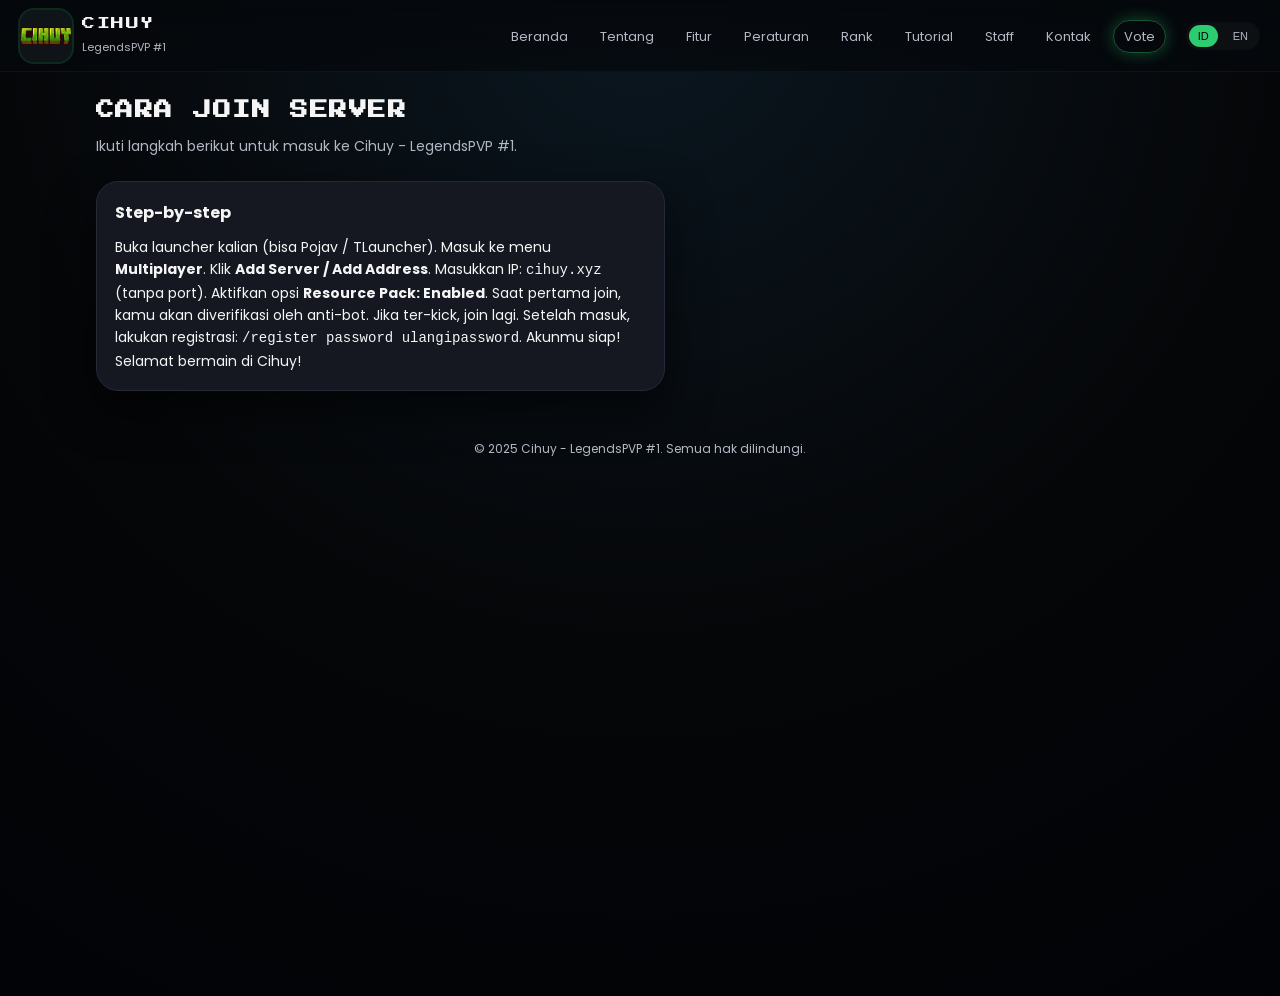
<file: tutorial.html>
<!DOCTYPE html>
<html lang="en" data-lang="id">
<head>
    <meta charset="UTF-8">
    <meta name="viewport" content="width=device-width, initial-scale=1.0">
    <title>Tutorial Join - Cihuy LegendsPVP</title>

    <!-- Primary Meta Tags -->
    <meta name="title" content="Tutorial Join - Cihuy LegendsPVP">
    <meta name="description" content="Panduan lengkap cara join server Minecraft Cihuy LegendsPVP #1 menggunakan launcher Java seperti TLauncher atau Pojav.">
    <meta name="keywords" content="Cihuy, LegendsPVP, Minecraft, PVP, FFA, Indonesia, Asia, Minecraft Server, Java Edition">

    <!-- Open Graph / Facebook -->
    <meta property="og:type" content="website">
    <meta property="og:url" content="https://cihuy.vercel.app/">
    <meta property="og:title" content="Tutorial Join - Cihuy LegendsPVP">
    <meta property="og:description" content="Panduan lengkap cara join server Minecraft Cihuy LegendsPVP #1 menggunakan launcher Java seperti TLauncher atau Pojav.">
    <meta property="og:image" content="https://cihuy.vercel.app/assets/img/logo.png">

    <!-- Twitter -->
    <meta property="twitter:card" content="summary_large_image">
    <meta property="twitter:url" content="https://cihuy.vercel.app/">
    <meta property="twitter:title" content="Tutorial Join - Cihuy LegendsPVP">
    <meta property="twitter:description" content="Panduan lengkap cara join server Minecraft Cihuy LegendsPVP #1 menggunakan launcher Java seperti TLauncher atau Pojav.">
    <meta property="twitter:image" content="https://cihuy.vercel.app/assets/img/logo.png">

    <link rel="icon" type="image/png" href="assets/img/logo.png">

    <link href="https://fonts.googleapis.com/css2?family=Press+Start+2P&family=Poppins:wght@300;400;500;600;700&display=swap" rel="stylesheet">
    <link rel="stylesheet" href="assets/css/style.css">
    <script defer src="assets/js/main.js"></script>
    
</head>
<body>
<header class="navbar">
    <div class="nav-brand">
        <a href="index.html" class="brand-link">
            <div class="logo-box">
                <!-- Place your logo file at assets/img/logo.png -->
                <img src="assets/img/logo.png" alt="Cihuy Logo" class="logo-img">
            </div>
            <div class="brand-text">
                <span class="brand-main">CIHUY</span>
                <span class="brand-sub lang lang-id">LegendsPVP #1</span>
                <span class="brand-sub lang lang-en">#1 LegendsPVP Server</span>
            </div>
        </a>
    </div>
    <button class="nav-toggle" aria-label="Toggle navigation">
        <span></span><span></span><span></span>
    </button>
    <nav class="nav-menu">
        <ul class="nav-links">
            <li><a href="index.html" class="nav-link"><span class="lang lang-id">Beranda</span><span class="lang lang-en">Home</span></a></li>
            <li><a href="about.html" class="nav-link"><span class="lang lang-id">Tentang</span><span class="lang lang-en">About</span></a></li>
            <li><a href="features.html" class="nav-link"><span class="lang lang-id">Fitur</span><span class="lang lang-en">Features</span></a></li>
            <li><a href="rules.html" class="nav-link"><span class="lang lang-id">Peraturan</span><span class="lang lang-en">Rules</span></a></li>
            <li><a href="ranks.html" class="nav-link"><span class="lang lang-id">Rank</span><span class="lang lang-en">Ranks</span></a></li>
            <li><a href="tutorial.html" class="nav-link"><span class="lang lang-id">Tutorial</span><span class="lang lang-en">Tutorial</span></a></li>
            <li><a href="staff.html" class="nav-link"><span class="lang lang-id">Staff</span><span class="lang lang-en">Staff</span></a></li>
            <li><a href="contact.html" class="nav-link"><span class="lang lang-id">Kontak</span><span class="lang lang-en">Contact</span></a></li>
            <li><a href="vote.html" class="nav-link nav-link-accent"><span class="lang lang-id">Vote</span><span class="lang lang-en">Vote</span></a></li>
        </ul>
        <div class="lang-toggle">
            <button class="lang-btn" data-lang-switch="id">ID</button>
            <button class="lang-btn" data-lang-switch="en">EN</button>
        </div>
    </nav>
</header>

<main class="page">

<section class="page-header">
    <h1>
        <span class="lang lang-id">Cara Join Server</span>
        <span class="lang lang-en">How to Join the Server</span>
    </h1>
    <p>
        <span class="lang lang-id">Ikuti langkah berikut untuk masuk ke Cihuy - LegendsPVP #1.</span>
        <span class="lang lang-en">Follow these steps to join Cihuy - #1 LegendsPVP Server.</span>
    </p>
</section>

<section class="content-grid">
    <article class="content-card">
        <h2>Step-by-step</h2>
        <ol class="tutorial-list">
            <li class="lang lang-id">Buka launcher kalian (bisa Pojav / TLauncher).</li>
            <li class="lang lang-en">Open your launcher (Pojav / TLauncher / any Java launcher).</li>

            <li class="lang lang-id">Masuk ke menu <strong>Multiplayer</strong>.</li>
            <li class="lang lang-en">Go to the <strong>Multiplayer</strong> menu.</li>

            <li class="lang lang-id">Klik <strong>Add Server / Add Address</strong>.</li>
            <li class="lang lang-en">Click <strong>Add Server / Add Address</strong>.</li>

            <li class="lang lang-id">Masukkan IP: <code>cihuy.xyz</code> (tanpa port).</li>
            <li class="lang lang-en">Enter the IP: <code>cihuy.xyz</code> (no port).</li>

            <li class="lang lang-id">Aktifkan opsi <strong>Resource Pack: Enabled</strong>.</li>
            <li class="lang lang-en">Enable <strong>Resource Pack: Enabled</strong>.</li>

            <li class="lang lang-id">Saat pertama join, kamu akan diverifikasi oleh anti-bot. Jika ter-kick, join lagi.</li>
            <li class="lang lang-en">On first join you will be verified by the anti-bot system. If kicked, just rejoin.</li>

            <li class="lang lang-id">Setelah masuk, lakukan registrasi: <code>/register password ulangipassword</code>.</li>
            <li class="lang lang-en">Once inside, register with: <code>/register password passwordagain</code>.</li>

            <li class="lang lang-id">Akunmu siap! Selamat bermain di Cihuy!</li>
            <li class="lang lang-en">Your account is ready! Enjoy playing on Cihuy!</li>
        </ol>
    </article>
</section>

</main>

<footer class="footer">
    <p class="lang lang-id">© 2025 Cihuy - LegendsPVP #1. Semua hak dilindungi.</p>
    <p class="lang lang-en">© 2025 Cihuy - LegendsPVP #1. All rights reserved.</p>
</footer>

</body>
</html>
</file>
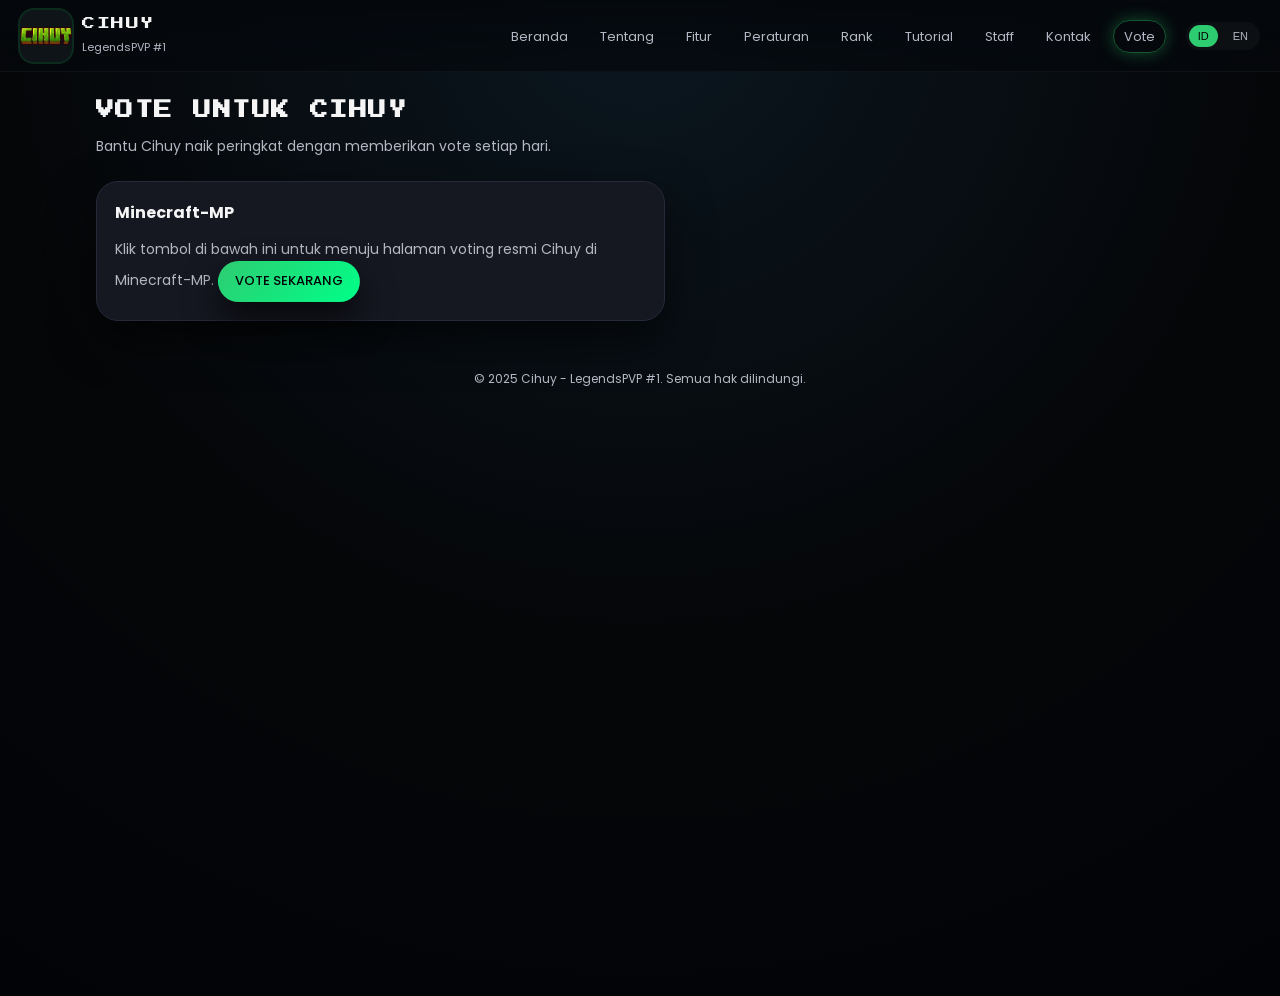
<file: vote.html>
<!DOCTYPE html>
<html lang="en" data-lang="id">
<head>
    <meta charset="UTF-8">
    <meta name="viewport" content="width=device-width, initial-scale=1.0">
    <title>Vote - Cihuy LegendsPVP</title>

    <!-- Primary Meta Tags -->
    <meta name="title" content="Vote - Cihuy LegendsPVP">
    <meta name="description" content="Link resmi voting server Minecraft Cihuy di Minecraft-MP. Vote setiap hari untuk bantu server naik peringkat.">
    <meta name="keywords" content="Cihuy, LegendsPVP, Minecraft, PVP, FFA, Indonesia, Asia, Minecraft Server, Java Edition">

    <!-- Open Graph / Facebook -->
    <meta property="og:type" content="website">
    <meta property="og:url" content="https://cihuy.vercel.app/">
    <meta property="og:title" content="Vote - Cihuy LegendsPVP">
    <meta property="og:description" content="Link resmi voting server Minecraft Cihuy di Minecraft-MP. Vote setiap hari untuk bantu server naik peringkat.">
    <meta property="og:image" content="https://cihuy.vercel.app/assets/img/logo.png">

    <!-- Twitter -->
    <meta property="twitter:card" content="summary_large_image">
    <meta property="twitter:url" content="https://cihuy.vercel.app/">
    <meta property="twitter:title" content="Vote - Cihuy LegendsPVP">
    <meta property="twitter:description" content="Link resmi voting server Minecraft Cihuy di Minecraft-MP. Vote setiap hari untuk bantu server naik peringkat.">
    <meta property="twitter:image" content="https://cihuy.vercel.app/assets/img/logo.png">

    <link rel="icon" type="image/png" href="assets/img/logo.png">

    <link href="https://fonts.googleapis.com/css2?family=Press+Start+2P&family=Poppins:wght@300;400;500;600;700&display=swap" rel="stylesheet">
    <link rel="stylesheet" href="assets/css/style.css">
    <script defer src="assets/js/main.js"></script>
    
</head>
<body>
<header class="navbar">
    <div class="nav-brand">
        <a href="index.html" class="brand-link">
            <div class="logo-box">
                <!-- Place your logo file at assets/img/logo.png -->
                <img src="assets/img/logo.png" alt="Cihuy Logo" class="logo-img">
            </div>
            <div class="brand-text">
                <span class="brand-main">CIHUY</span>
                <span class="brand-sub lang lang-id">LegendsPVP #1</span>
                <span class="brand-sub lang lang-en">#1 LegendsPVP Server</span>
            </div>
        </a>
    </div>
    <button class="nav-toggle" aria-label="Toggle navigation">
        <span></span><span></span><span></span>
    </button>
    <nav class="nav-menu">
        <ul class="nav-links">
            <li><a href="index.html" class="nav-link"><span class="lang lang-id">Beranda</span><span class="lang lang-en">Home</span></a></li>
            <li><a href="about.html" class="nav-link"><span class="lang lang-id">Tentang</span><span class="lang lang-en">About</span></a></li>
            <li><a href="features.html" class="nav-link"><span class="lang lang-id">Fitur</span><span class="lang lang-en">Features</span></a></li>
            <li><a href="rules.html" class="nav-link"><span class="lang lang-id">Peraturan</span><span class="lang lang-en">Rules</span></a></li>
            <li><a href="ranks.html" class="nav-link"><span class="lang lang-id">Rank</span><span class="lang lang-en">Ranks</span></a></li>
            <li><a href="tutorial.html" class="nav-link"><span class="lang lang-id">Tutorial</span><span class="lang lang-en">Tutorial</span></a></li>
            <li><a href="staff.html" class="nav-link"><span class="lang lang-id">Staff</span><span class="lang lang-en">Staff</span></a></li>
            <li><a href="contact.html" class="nav-link"><span class="lang lang-id">Kontak</span><span class="lang lang-en">Contact</span></a></li>
            <li><a href="vote.html" class="nav-link nav-link-accent"><span class="lang lang-id">Vote</span><span class="lang lang-en">Vote</span></a></li>
        </ul>
        <div class="lang-toggle">
            <button class="lang-btn" data-lang-switch="id">ID</button>
            <button class="lang-btn" data-lang-switch="en">EN</button>
        </div>
    </nav>
</header>

<main class="page">

<section class="page-header">
    <h1>
        <span class="lang lang-id">Vote Untuk Cihuy</span>
        <span class="lang lang-en">Vote for Cihuy</span>
    </h1>
    <p>
        <span class="lang lang-id">Bantu Cihuy naik peringkat dengan memberikan vote setiap hari.</span>
        <span class="lang lang-en">Help Cihuy climb the rankings by voting every day.</span>
    </p>
</section>

<section class="content-grid">
    <article class="content-card">
        <h2>Minecraft-MP</h2>
        <p class="lang lang-id">
            Klik tombol di bawah ini untuk menuju halaman voting resmi Cihuy di Minecraft-MP.
        </p>
        <p class="lang lang-en">
            Click the button below to go to Cihuy's official voting page on Minecraft-MP.
        </p>
        <a href="https://minecraft-mp.com/server-s349267" class="btn primary-btn" target="_blank" rel="noopener">
            <span class="lang lang-id">VOTE SEKARANG</span>
            <span class="lang lang-en">VOTE NOW</span>
        </a>
    </article>
</section>

</main>

<footer class="footer">
    <p class="lang lang-id">© 2025 Cihuy - LegendsPVP #1. Semua hak dilindungi.</p>
    <p class="lang lang-en">© 2025 Cihuy - LegendsPVP #1. All rights reserved.</p>
</footer>

</body>
</html>
</file>
<file: assets/css/style.css>
:root {
    --bg-main: #050608;
    --bg-elevated: #111319;
    --bg-card: #151821;
    --accent: #2ecc71;
    --accent-soft: rgba(46, 204, 113, 0.2);
    --accent-strong: #00ff88;
    --text-main: #f5f5f5;
    --text-muted: #b5b8c4;
    --border-subtle: #262938;
    --danger: #ff4b5c;
    --warning: #f1c40f;
    --info: #3498db;
    --shadow-soft: 0 18px 45px rgba(0, 0, 0, 0.6);
    --radius-lg: 18px;
    --radius-xl: 22px;
}

/* Reset */
*,
*::before,
*::after {
    box-sizing: border-box;
    margin: 0;
    padding: 0;
}

body {
    font-family: 'Poppins', system-ui, -apple-system, BlinkMacSystemFont, 'Segoe UI', sans-serif;
    background: radial-gradient(circle at top, #0b1720 0, #050608 55%, #020306 100%);
    color: var(--text-main);
    min-height: 100vh;
    line-height: 1.6;
}

img {
    max-width: 100%;
    display: block;
}

a {
    color: inherit;
    text-decoration: none;
}

.page {
    width: 100%;
    max-width: 1120px;
    margin: 96px auto 48px;
    padding: 0 16px;
}

/* Navbar */

.navbar {
    position: fixed;
    inset: 0 0 auto 0;
    z-index: 100;
    height: 72px;
    display: flex;
    align-items: center;
    justify-content: space-between;
    padding: 0 20px;
    backdrop-filter: blur(18px);
    background: linear-gradient(to bottom, rgba(5, 8, 12, 0.92), rgba(5, 8, 12, 0.7));
    border-bottom: 1px solid rgba(255, 255, 255, 0.04);
}

.nav-brand {
    display: flex;
    align-items: center;
    gap: 10px;
}

.brand-link {
    display: flex;
    align-items: center;
    gap: 10px;
}

.logo-box {
    width: 52px;
    height: 52px;
    border-radius: 14px;
    overflow: hidden;
    background: #0f1418;
    box-shadow: 0 0 0 2px rgba(46, 204, 113, 0.18);
    display: flex;
    align-items: center;
    justify-content: center;
}

.logo-img {
    width: 115%;
    height: auto;
}

.brand-text {
    display: flex;
    flex-direction: column;
    gap: 4px;
}

.brand-main {
    font-family: 'Press Start 2P', system-ui, sans-serif;
    font-size: 13px;
    letter-spacing: 0.12em;
    text-transform: uppercase;
}

.brand-sub {
    font-size: 11px;
    color: var(--text-muted);
}

.nav-menu {
    display: flex;
    align-items: center;
    gap: 20px;
}

.nav-links {
    display: flex;
    list-style: none;
    gap: 12px;
}

.nav-link {
    position: relative;
    font-size: 13px;
    padding: 6px 10px;
    border-radius: 999px;
    color: var(--text-muted);
    transition: background 0.18s ease, color 0.18s ease, transform 0.15s ease;
}

.nav-link-accent {
    border: 1px solid rgba(46, 204, 113, 0.4);
    box-shadow: 0 0 16px rgba(46, 204, 113, 0.35);
}

.nav-link:hover {
    background: rgba(46, 204, 113, 0.15);
    color: var(--text-main);
    transform: translateY(-1px);
}

.lang-toggle {
    display: flex;
    gap: 6px;
    border-radius: 999px;
    padding: 3px;
    background: rgba(255, 255, 255, 0.03);
}

.lang-btn {
    font-size: 11px;
    padding: 5px 9px;
    border-radius: 999px;
    border: none;
    background: transparent;
    color: var(--text-muted);
    cursor: pointer;
    transition: background 0.18s ease, color 0.18s ease;
}

.lang-btn.active {
    background: var(--accent);
    color: #020304;
}

/* Nav toggle (mobile) */

.nav-toggle {
    display: none;
    flex-direction: column;
    gap: 4px;
    background: none;
    border: none;
    cursor: pointer;
}

.nav-toggle span {
    width: 20px;
    height: 2px;
    border-radius: 100px;
    background: #e5e5e5;
}

/* Hero */

.hero {
    padding-top: 24px;
}

.hero-inner {
    display: grid;
    grid-template-columns: minmax(0, 3fr) minmax(0, 2.2fr);
    gap: 32px;
    align-items: center;
}

.hero-title {
    font-family: 'Press Start 2P', system-ui, sans-serif;
    font-size: 20px;
    line-height: 1.4;
    margin-bottom: 14px;
    letter-spacing: 0.08em;
    text-transform: uppercase;
}

.hero-tagline {
    font-size: 14px;
    color: var(--text-muted);
    max-width: 520px;
    margin-bottom: 16px;
}

.hero-ip {
    display: flex;
    flex-wrap: wrap;
    align-items: center;
    gap: 6px;
    font-size: 14px;
    margin-bottom: 14px;
}

.ip-label {
    font-weight: 600;
}

.ip-value {
    font-family: 'Press Start 2P', system-ui, sans-serif;
    padding: 7px 12px;
    border-radius: 9px;
    border: 1px solid rgba(46, 204, 113, 0.55);
    background: rgba(8, 18, 12, 0.95);
    box-shadow: 0 0 20px rgba(46, 204, 113, 0.45);
}

.ip-note {
    font-size: 12px;
    color: var(--text-muted);
}

.status-card {
    margin: 14px 0 18px;
    padding: 10px 12px;
    border-radius: 12px;
    border: 1px solid rgba(46, 204, 113, 0.45);
    background: radial-gradient(circle at top left, rgba(46, 204, 113, 0.25), rgba(10, 14, 9, 0.98));
    box-shadow: var(--shadow-soft);
    max-width: 360px;
}

.status-line {
    display: flex;
    justify-content: space-between;
    font-size: 13px;
    margin-bottom: 4px;
}

.status-line:last-child {
    margin-bottom: 0;
}

.status-line .label {
    color: var(--text-muted);
}

#server-status-text.online {
    color: var(--accent-strong);
}

#server-status-text.offline {
    color: var(--danger);
}

.hero-actions {
    display: flex;
    flex-wrap: wrap;
    gap: 12px;
    margin-top: 10px;
}

.btn {
    display: inline-flex;
    align-items: center;
    justify-content: center;
    padding: 9px 16px;
    border-radius: 999px;
    border: 1px solid transparent;
    font-size: 13px;
    font-weight: 500;
    cursor: pointer;
    transition: transform 0.16s ease, box-shadow 0.16s ease, background 0.16s ease, border-color 0.16s ease;
}

.primary-btn {
    background: linear-gradient(135deg, #2ecc71, #00ff88);
    color: #020304;
    box-shadow: 0 18px 35px rgba(0, 0, 0, 0.7);
}

.primary-btn:hover {
    transform: translateY(-1px);
    box-shadow: 0 20px 40px rgba(0, 0, 0, 0.85);
}

.ghost-btn {
    border-color: rgba(46, 204, 113, 0.6);
    background: rgba(3, 8, 5, 0.9);
    color: var(--accent-strong);
}

.ghost-btn:hover {
    background: rgba(23, 45, 32, 0.95);
}

.link-btn {
    background: transparent;
    border-color: rgba(255, 255, 255, 0.1);
    color: var(--accent);
}

.hero-art {
    display: flex;
    justify-content: center;
}

.hero-logo-card {
    width: 100%;
    max-width: 340px;
    padding: 18px;
    border-radius: 22px;
    background: radial-gradient(circle at top, #1f2b21, #090c0f);
    border: 1px solid rgba(46, 204, 113, 0.35);
    box-shadow: var(--shadow-soft);
    text-align: center;
}

.hero-logo-img {
    margin: 0 auto 14px;
}

.hero-version,
.hero-location {
    font-size: 13px;
    color: var(--text-muted);
}

/* Page header */

.page-header {
    margin-bottom: 24px;
}

.page-header h1 {
    font-family: 'Press Start 2P', system-ui, sans-serif;
    font-size: 18px;
    letter-spacing: 0.08em;
    text-transform: uppercase;
    margin-bottom: 10px;
}

.page-header p {
    font-size: 14px;
    color: var(--text-muted);
}

/* Layout */

.content-grid {
    display: grid;
    grid-template-columns: minmax(0, 1.6fr) minmax(0, 1.4fr);
    gap: 22px;
}

.content-card {
    background: var(--bg-card);
    border-radius: var(--radius-xl);
    padding: 18px 18px 18px;
    border: 1px solid var(--border-subtle);
    box-shadow: var(--shadow-soft);
}

.content-card h2 {
    font-size: 16px;
    margin-bottom: 10px;
}

.content-card p {
    font-size: 14px;
    color: var(--text-muted);
}

/* Cards grid */

.cards-grid {
    display: grid;
    grid-template-columns: repeat(auto-fit, minmax(210px, 1fr));
    gap: 18px;
}

.feature-card,
.rank-card,
.staff-card {
    background: var(--bg-card);
    border-radius: var(--radius-lg);
    padding: 16px 16px 18px;
    border: 1px solid var(--border-subtle);
    box-shadow: var(--shadow-soft);
}

.feature-card h2 {
    font-size: 15px;
    margin-bottom: 6px;
}

/* Rules */

.rules-section {
    background: var(--bg-card);
    border-radius: var(--radius-xl);
    padding: 18px;
    border: 1px solid var(--border-subtle);
    box-shadow: var(--shadow-soft);
}

.rules-header h2 {
    font-size: 16px;
    margin-bottom: 10px;
}

.rules-list {
    list-style: none;
    font-size: 14px;
    margin-bottom: 10px;
}

.rules-list li {
    position: relative;
    padding-left: 18px;
    margin-bottom: 6px;
}

.rules-list li::before {
    content: "•";
    position: absolute;
    left: 0;
    color: var(--accent-strong);
}

.rules-note {
    font-size: 13px;
    color: var(--text-muted);
}

/* Ranks */

.ranks-grid .rank-card h2 {
    font-size: 15px;
}

.rank-price,
.rank-req {
    font-size: 13px;
    color: var(--text-muted);
    margin-bottom: 6px;
}

.rank-card ul {
    list-style: none;
    font-size: 13px;
}

.rank-card ul li {
    margin-bottom: 4px;
}

/* Rank colors */

.rank-media { border-color: var(--info); }
.rank-vip { border-color: #f1c40f; }
.rank-vip-plus { border-color: #f39c12; }
.rank-mvp { border-color: #e67e22; }
.rank-mvp-plus { border-color: #e74c3c; }
.rank-mvp-plusplus { border-color: #c0392b; }
.rank-legend { border-color: #9b59b6; }
.rank-booster { border-color: #8e44ad; }
.rank-custom { border-color: var(--accent-strong); }

.rank-note {
    margin-top: 22px;
}

/* Staff */

.staff-grid {
    grid-template-columns: repeat(auto-fit, minmax(190px, 1fr));
}

.staff-card {
    text-align: center;
}

.staff-avatar {
    width: 100px;
    height: 100px;
    margin: 0 auto 10px;
    border-radius: 22px;
    overflow: hidden;
    border: 1px solid rgba(46, 204, 113, 0.35);
    background: #060608;
}

.staff-name {
    font-weight: 600;
    margin-bottom: 4px;
}

.staff-role {
    font-size: 13px;
    color: var(--text-muted);
}

/* Role accents */

.role-owner { border-color: #e74c3c; }
.role-developer { border-color: #f1c40f; }
.role-admin { border-color: #3498db; }
.role-builder { border-color: #2ecc71; }

/* Lists */

.feature-list,
.info-list,
.tutorial-list {
    list-style: none;
    font-size: 14px;
}

.feature-list li,
.info-list li,
.tutorial-list li {
    margin-bottom: 6px;
}

.info-list li strong {
    color: #ffffff;
}

/* Footer */

.footer {
    max-width: 1120px;
    margin: 0 auto 20px;
    padding: 0 16px;
    font-size: 12px;
    color: var(--text-muted);
    text-align: center;
}

/* Language toggle handling */

.lang {
    display: none;
}

html[data-lang="id"] .lang.lang-id {
    display: inline;
}

html[data-lang="en"] .lang.lang-en {
    display: inline;
}

/* Responsive */

@media (max-width: 900px) {
    .hero-inner {
        grid-template-columns: minmax(0, 1fr);
    }

    .content-grid {
        grid-template-columns: minmax(0, 1fr);
    }

    .hero-art {
        order: -1;
        margin-bottom: 10px;
    }

    .hero-logo-card {
        max-width: 280px;
    }
}

@media (max-width: 768px) {
    .navbar {
        height: auto;
        padding: 10px 14px;
        flex-wrap: wrap;
        gap: 10px;
    }

    .nav-menu {
        position: fixed;
        inset: 60px 0 auto 0;
        background: radial-gradient(circle at top, #0c1516, #050608);
        padding: 10px 16px 14px;
        transform: translateY(-120%);
        opacity: 0;
        pointer-events: none;
        flex-direction: column;
        align-items: flex-start;
        gap: 10px;
        border-bottom: 1px solid rgba(255, 255, 255, 0.05);
    }

    .nav-menu.open {
        transform: translateY(0);
        opacity: 1;
        pointer-events: auto;
    }

    .nav-links {
        flex-direction: column;
        width: 100%;
    }

    .nav-link {
        width: 100%;
    }

    .nav-toggle {
        display: flex;
    }

    .page {
        margin-top: 110px;
    }
}
</file>
